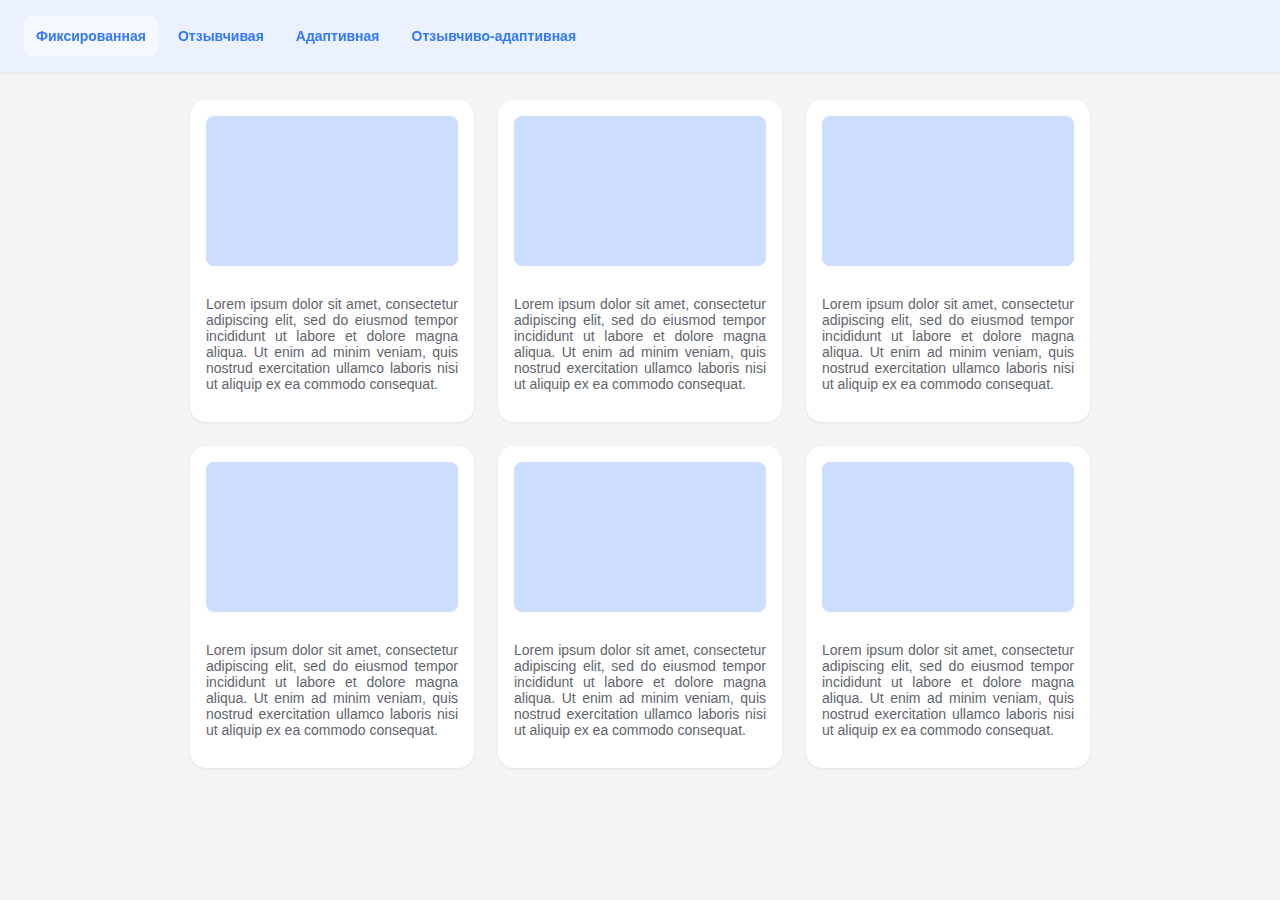
<file: index.html>
<html lang="en">
  <head>
    <meta charset="utf-8" />
    <meta name="viewport" content="width=device-width, initial-scale=1" />
    <link rel="stylesheet" href="css/styles.css" />
    <link rel="stylesheet" href="css/fixed.css" />
    <title>CSS Lesson App</title>
  </head>
  <body>
    <div class="wrapper">
      <header>
        <a class="active" href="fixed.html">Фиксированная</a>
        <a href="responsive.html">Отзывчивая</a>
        <a href="adaptive.html">Адаптивная</a>
        <a href="responsive-adaptive.html">Отзывчиво-адаптивная</a>
      </header>
      <main>
        <div class="container">
          <div class="card">
            <div class="image"></div>
            <p>
              Lorem ipsum dolor sit amet, consectetur adipiscing elit, sed do
              eiusmod tempor incididunt ut labore et dolore magna aliqua. Ut
              enim ad minim veniam, quis nostrud exercitation ullamco laboris
              nisi ut aliquip ex ea commodo consequat.
            </p>
          </div>
          <div class="card">
            <div class="image"></div>
            <p>
              Lorem ipsum dolor sit amet, consectetur adipiscing elit, sed do
              eiusmod tempor incididunt ut labore et dolore magna aliqua. Ut
              enim ad minim veniam, quis nostrud exercitation ullamco laboris
              nisi ut aliquip ex ea commodo consequat.
            </p>
          </div>
          <div class="card">
            <div class="image"></div>
            <p>
              Lorem ipsum dolor sit amet, consectetur adipiscing elit, sed do
              eiusmod tempor incididunt ut labore et dolore magna aliqua. Ut
              enim ad minim veniam, quis nostrud exercitation ullamco laboris
              nisi ut aliquip ex ea commodo consequat.
            </p>
          </div>
          <div class="card">
            <div class="image"></div>
            <p>
              Lorem ipsum dolor sit amet, consectetur adipiscing elit, sed do
              eiusmod tempor incididunt ut labore et dolore magna aliqua. Ut
              enim ad minim veniam, quis nostrud exercitation ullamco laboris
              nisi ut aliquip ex ea commodo consequat.
            </p>
          </div>
          <div class="card">
            <div class="image"></div>
            <p>
              Lorem ipsum dolor sit amet, consectetur adipiscing elit, sed do
              eiusmod tempor incididunt ut labore et dolore magna aliqua. Ut
              enim ad minim veniam, quis nostrud exercitation ullamco laboris
              nisi ut aliquip ex ea commodo consequat.
            </p>
          </div>
          <div class="card">
            <div class="image"></div>
            <p>
              Lorem ipsum dolor sit amet, consectetur adipiscing elit, sed do
              eiusmod tempor incididunt ut labore et dolore magna aliqua. Ut
              enim ad minim veniam, quis nostrud exercitation ullamco laboris
              nisi ut aliquip ex ea commodo consequat.
            </p>
          </div>
        </div>
      </main>
    </div>
  </body>
</html>
</file>
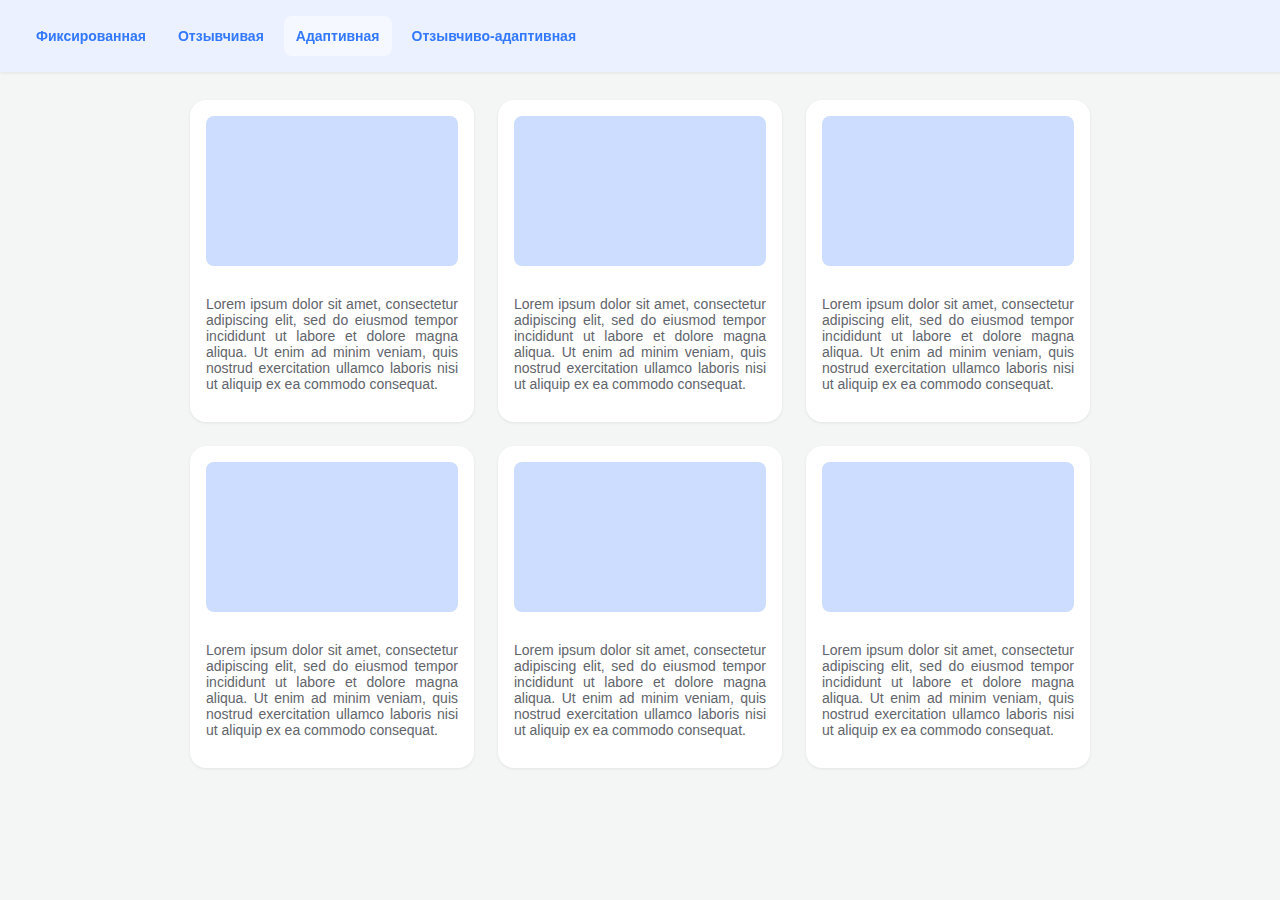
<file: adaptive.html>
<html lang="en">
  <head>
    <meta charset="utf-8">
    <meta name="viewport" content="width=device-width, initial-scale=1" />
    <link rel="stylesheet" href="css/styles.css">
    <link rel="stylesheet" href="css/adaptive.css">
    <title>CSS Lesson App</title>
  </head>
  <body>
    <div class="wrapper">
      <header>
        <a href="index.html">Фиксированная</a>
        <a href="responsive.html">Отзывчивая</a>
        <a class="active" href="adaptive.html">Адаптивная</a>
        <a href="responsive-adaptive.html">Отзывчиво-адаптивная</a>
      </header>
      <main>      
        <div class="container">
          <div class="card">
            <div class="image"></div>
            <p>Lorem ipsum dolor sit amet, consectetur adipiscing elit, sed do eiusmod tempor incididunt ut labore et dolore magna aliqua. Ut enim ad minim veniam, quis nostrud exercitation ullamco laboris nisi ut aliquip ex ea commodo consequat.</p>
          </div>
          <div class="card">
            <div class="image"></div>
            <p>Lorem ipsum dolor sit amet, consectetur adipiscing elit, sed do eiusmod tempor incididunt ut labore et dolore magna aliqua. Ut enim ad minim veniam, quis nostrud exercitation ullamco laboris nisi ut aliquip ex ea commodo consequat.</p>
          </div>
          <div class="card">
            <div class="image"></div>
            <p>Lorem ipsum dolor sit amet, consectetur adipiscing elit, sed do eiusmod tempor incididunt ut labore et dolore magna aliqua. Ut enim ad minim veniam, quis nostrud exercitation ullamco laboris nisi ut aliquip ex ea commodo consequat.</p>
          </div>
          <div class="card">
            <div class="image"></div>
            <p>Lorem ipsum dolor sit amet, consectetur adipiscing elit, sed do eiusmod tempor incididunt ut labore et dolore magna aliqua. Ut enim ad minim veniam, quis nostrud exercitation ullamco laboris nisi ut aliquip ex ea commodo consequat.</p>
          </div>
          <div class="card">
            <div class="image"></div>
            <p>Lorem ipsum dolor sit amet, consectetur adipiscing elit, sed do eiusmod tempor incididunt ut labore et dolore magna aliqua. Ut enim ad minim veniam, quis nostrud exercitation ullamco laboris nisi ut aliquip ex ea commodo consequat.</p>
          </div>
          <div class="card">
            <div class="image"></div>
            <p>Lorem ipsum dolor sit amet, consectetur adipiscing elit, sed do eiusmod tempor incididunt ut labore et dolore magna aliqua. Ut enim ad minim veniam, quis nostrud exercitation ullamco laboris nisi ut aliquip ex ea commodo consequat.</p>
          </div>
        </div>      
      </main>
    </div>
  </body>
</html>
</file>
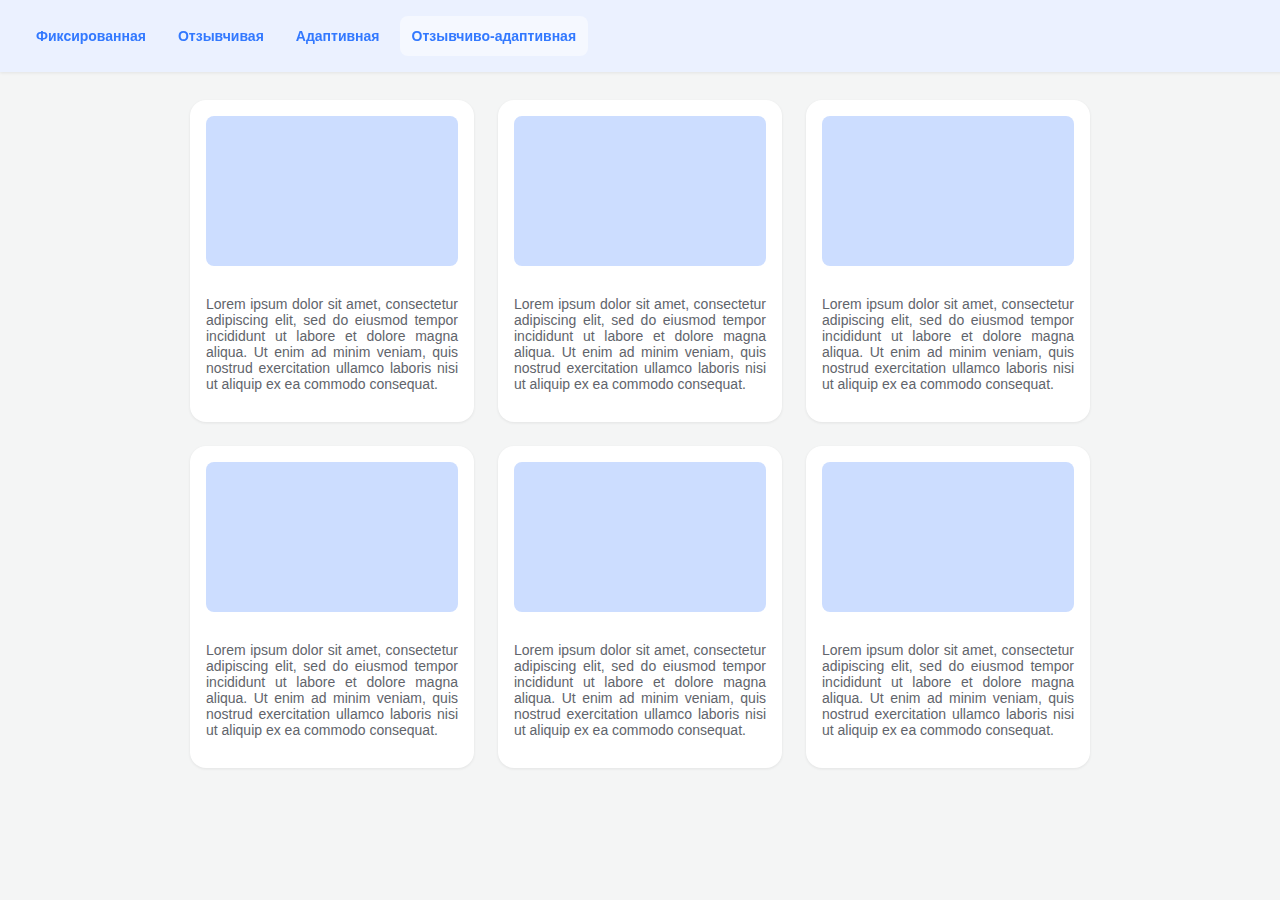
<file: responsive-adaptive.html>
<html lang="en">
  <head>
    <meta charset="utf-8">
    <meta name="viewport" content="width=device-width, initial-scale=1" />
    <link rel="stylesheet" href="css/styles.css">
    <link rel="stylesheet" href="css/responsive-adaptive.css">
    <title>CSS Lesson App</title>
  </head>
  <body>
    <div class="wrapper">
      <header>
        <a href="index.html">Фиксированная</a>
        <a href="responsive.html">Отзывчивая</a>
        <a href="adaptive.html">Адаптивная</a>
        <a class="active" href="responsive-adaptive.html">Отзывчиво-адаптивная</a>
      </header>
      <main>      
        <div class="container">
          <div class="card">
            <div class="image"></div>
            <p>Lorem ipsum dolor sit amet, consectetur adipiscing elit, sed do eiusmod tempor incididunt ut labore et dolore magna aliqua. Ut enim ad minim veniam, quis nostrud exercitation ullamco laboris nisi ut aliquip ex ea commodo consequat.</p>
          </div>
          <div class="card">
            <div class="image"></div>
            <p>Lorem ipsum dolor sit amet, consectetur adipiscing elit, sed do eiusmod tempor incididunt ut labore et dolore magna aliqua. Ut enim ad minim veniam, quis nostrud exercitation ullamco laboris nisi ut aliquip ex ea commodo consequat.</p>
          </div>
          <div class="card">
            <div class="image"></div>
            <p>Lorem ipsum dolor sit amet, consectetur adipiscing elit, sed do eiusmod tempor incididunt ut labore et dolore magna aliqua. Ut enim ad minim veniam, quis nostrud exercitation ullamco laboris nisi ut aliquip ex ea commodo consequat.</p>
          </div>
          <div class="card">
            <div class="image"></div>
            <p>Lorem ipsum dolor sit amet, consectetur adipiscing elit, sed do eiusmod tempor incididunt ut labore et dolore magna aliqua. Ut enim ad minim veniam, quis nostrud exercitation ullamco laboris nisi ut aliquip ex ea commodo consequat.</p>
          </div>
          <div class="card">
            <div class="image"></div>
            <p>Lorem ipsum dolor sit amet, consectetur adipiscing elit, sed do eiusmod tempor incididunt ut labore et dolore magna aliqua. Ut enim ad minim veniam, quis nostrud exercitation ullamco laboris nisi ut aliquip ex ea commodo consequat.</p>
          </div>
          <div class="card">
            <div class="image"></div>
            <p>Lorem ipsum dolor sit amet, consectetur adipiscing elit, sed do eiusmod tempor incididunt ut labore et dolore magna aliqua. Ut enim ad minim veniam, quis nostrud exercitation ullamco laboris nisi ut aliquip ex ea commodo consequat.</p>
          </div>
        </div>      
      </main>
    </div>
  </body>
</html>
</file>
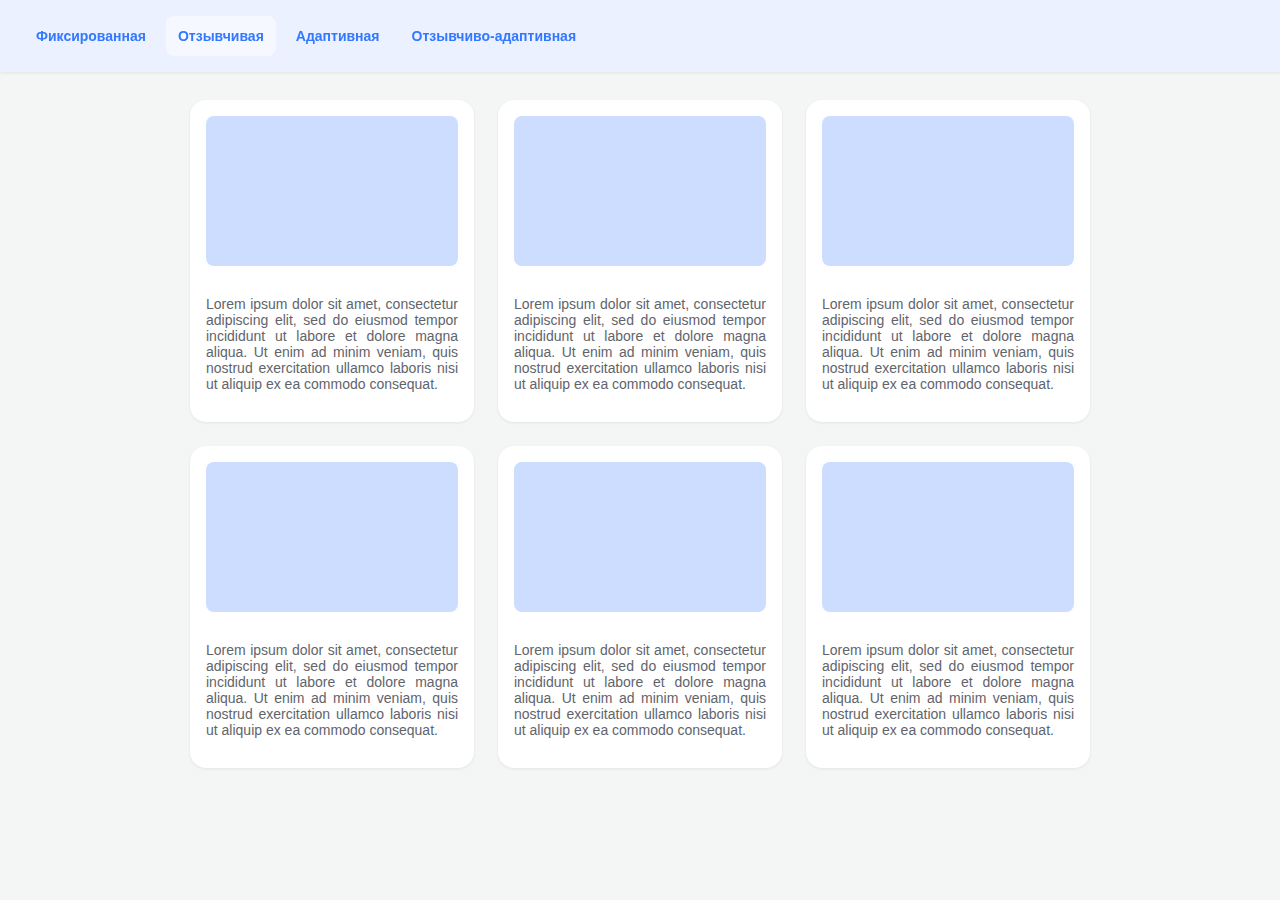
<file: responsive.html>
<html lang="en">
  <head>
    <meta charset="utf-8">
    <meta name="viewport" content="width=device-width, initial-scale=1" />
    <link rel="stylesheet" href="css/styles.css">
    <link rel="stylesheet" href="css/responsive.css">
    <title>CSS Lesson App</title>
  </head>
  <body>
    <div class="wrapper">
      <header>
        <a href="index.html">Фиксированная</a>
        <a class="active" href="responsive.html">Отзывчивая</a>
        <a href="adaptive.html">Адаптивная</a>
        <a href="responsive-adaptive.html">Отзывчиво-адаптивная</a>
      </header>
      <main>      
        <div class="container">
          <div class="card">
            <div class="image"></div>
            <p>Lorem ipsum dolor sit amet, consectetur adipiscing elit, sed do eiusmod tempor incididunt ut labore et dolore magna aliqua. Ut enim ad minim veniam, quis nostrud exercitation ullamco laboris nisi ut aliquip ex ea commodo consequat.</p>
          </div>
          <div class="card">
            <div class="image"></div>
            <p>Lorem ipsum dolor sit amet, consectetur adipiscing elit, sed do eiusmod tempor incididunt ut labore et dolore magna aliqua. Ut enim ad minim veniam, quis nostrud exercitation ullamco laboris nisi ut aliquip ex ea commodo consequat.</p>
          </div>
          <div class="card">
            <div class="image"></div>
            <p>Lorem ipsum dolor sit amet, consectetur adipiscing elit, sed do eiusmod tempor incididunt ut labore et dolore magna aliqua. Ut enim ad minim veniam, quis nostrud exercitation ullamco laboris nisi ut aliquip ex ea commodo consequat.</p>
          </div>
          <div class="card">
            <div class="image"></div>
            <p>Lorem ipsum dolor sit amet, consectetur adipiscing elit, sed do eiusmod tempor incididunt ut labore et dolore magna aliqua. Ut enim ad minim veniam, quis nostrud exercitation ullamco laboris nisi ut aliquip ex ea commodo consequat.</p>
          </div>
          <div class="card">
            <div class="image"></div>
            <p>Lorem ipsum dolor sit amet, consectetur adipiscing elit, sed do eiusmod tempor incididunt ut labore et dolore magna aliqua. Ut enim ad minim veniam, quis nostrud exercitation ullamco laboris nisi ut aliquip ex ea commodo consequat.</p>
          </div>
          <div class="card">
            <div class="image"></div>
            <p>Lorem ipsum dolor sit amet, consectetur adipiscing elit, sed do eiusmod tempor incididunt ut labore et dolore magna aliqua. Ut enim ad minim veniam, quis nostrud exercitation ullamco laboris nisi ut aliquip ex ea commodo consequat.</p>
          </div>
        </div>      
      </main>
    </div>
  </body>
</html>
</file>
<file: css/styles.css>
body {
  display: flex;
  flex-direction: column;
  height: 100%;
  margin: 0;
  padding: 0;
  font-family: "Roboto", sans-serif;
  background-color: #F4F5F5;
}

header {
  position: fixed;
  display: flex;
  gap: 8px;
  align-items: center;
  width: 100%;
  padding: 16px 24px;
  background-color: #EBF1FF;
  box-shadow: 0px 1px 3px rgb(26 26 26 / 8%);
}

a {
  padding: 12px;
  font-size: 14px;
  text-decoration: none;
  font-weight: bold;
  white-space: nowrap;
  color: #3379FF;
  border-radius: 8px;
  transition: all linear 30ms;
}

main {
  margin-top: 100px;
}

.wrapper {
  height: 100%;
  overflow-x: scroll;
}

.active {
  background-color: #F5F8FF;
}

.container {
  box-sizing: border-box;
}

.card {
  display: flex;
  flex-direction: column;
  gap: 16px;
  padding: 16px;
  font-size: 14px;
  color: #61646B;
  text-align: justify;
  border-radius: 16px;
  background-color: #FFF;
  box-shadow: 0px 1px 3px rgb(26 26 26 / 8%);
}

.image {
  width: 100%;
  height: 150px;
  border-radius: 8px;
  background-color: #CCDDFF;
}
</file>
<file: css/fixed.css>
.container {
  width: 900px;
  margin: 24px auto;

  display: grid;
  grid-template-columns: repeat(3, 1fr);
  gap: 24px;
}
</file>
<file: css/adaptive.css>
.container {
  max-width: 300px;
  padding: 0 16px;
  margin: 24px auto;

  display: grid;
  grid-template-columns: repeat(1, 1fr);
  gap: 24px;
}

@media screen and (min-width: 480px) {
  .container {
    max-width: 480px;
    grid-template-columns: repeat(2, 1fr);
  }
}

@media screen and (min-width: 768px) {
  .container {
    max-width: 768px;
    grid-template-columns: repeat(3, 1fr);
  }
}

@media screen and (min-width: 932px) {
  .container {
    max-width: 932px;
  }
}
</file>
<file: css/responsive-adaptive.css>
.container {
  width: 100%;
  max-width: 932px;
  padding: 0 16px;
  margin: 24px auto;

  display: grid;
  grid-template-columns: repeat(1, 1fr);
  gap: 24px;
}

@media screen and (min-width: 480px) {
  .container {
    grid-template-columns: repeat(2, 1fr);
  }
}

@media screen and (min-width: 768px) {
  .container {
    grid-template-columns: repeat(3, 1fr);
  }
}
</file>
<file: css/responsive.css>
.container {
  width: 100%;
  max-width: 932px;
  padding: 0 16px;
  margin: 24px auto;

  display: grid;
  grid-template-columns: repeat(3, 1fr);
  gap: 24px;
}
</file>
